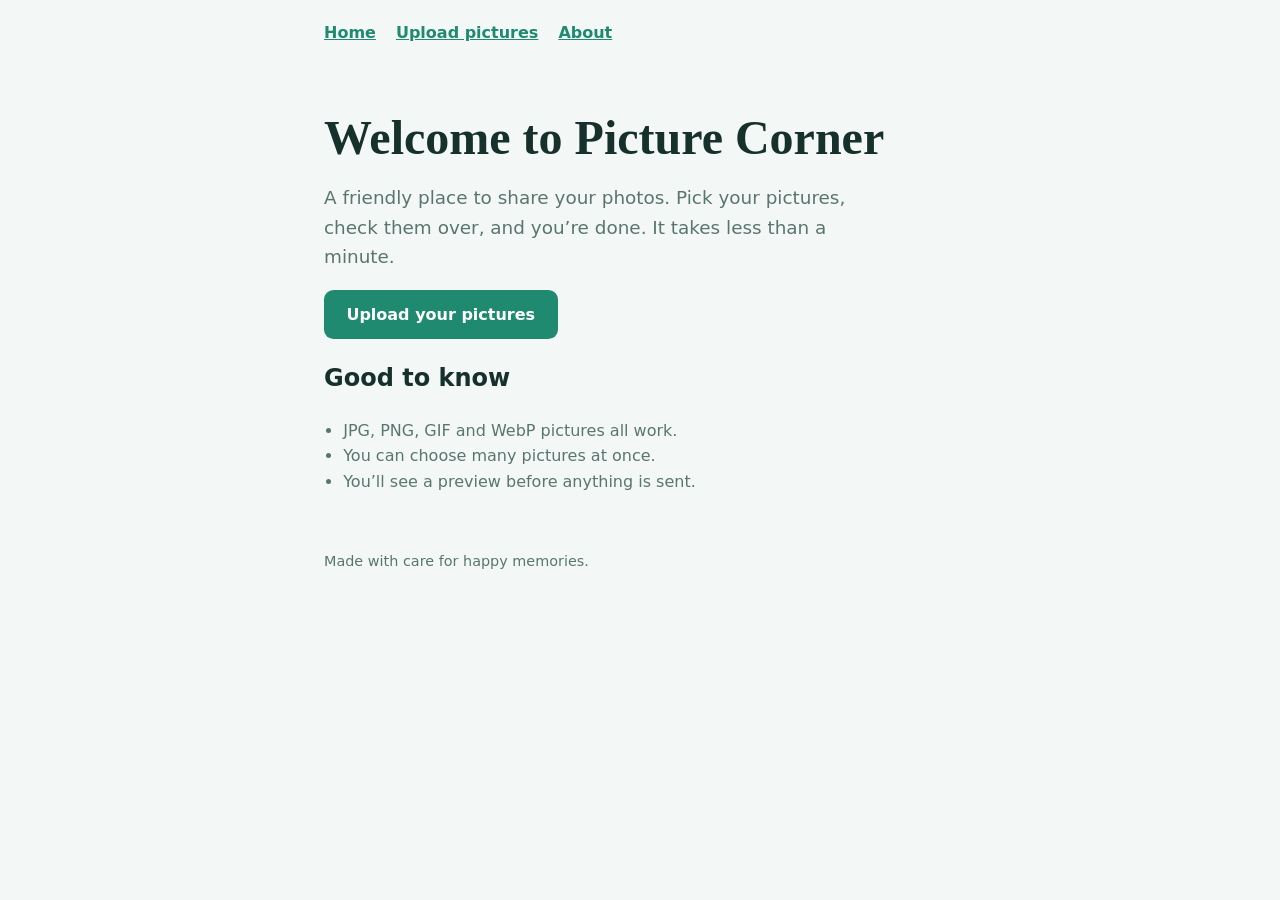
<file: www/Pages/index.html>
<!DOCTYPE html>
<html lang="en">
<head>
<meta charset="utf-8">
<meta name="viewport" content="width=device-width, initial-scale=1">
<title>Welcome | Picture Corner</title>
<link rel="stylesheet" href="style.css">
</head>
<body>
<header><nav><a href="index.html">Home</a><a href="upload.html">Upload pictures</a><a href="about.html">About</a></nav></header>
<main>
  <h1>Welcome to Picture Corner</h1>
  <p class="lead">A friendly place to share your photos. Pick your pictures, check them over, and you’re done. It takes less than a minute.</p>
  <p><a class="btn" href="upload.html">Upload your pictures</a></p>
  <h2>Good to know</h2>
  <ul class="tips">
    <li>JPG, PNG, GIF and WebP pictures all work.</li>
    <li>You can choose many pictures at once.</li>
    <li>You’ll see a preview before anything is sent.</li>
  </ul>
</main>
<footer>Made with care for happy memories.</footer>
</body>
</html>
</file>
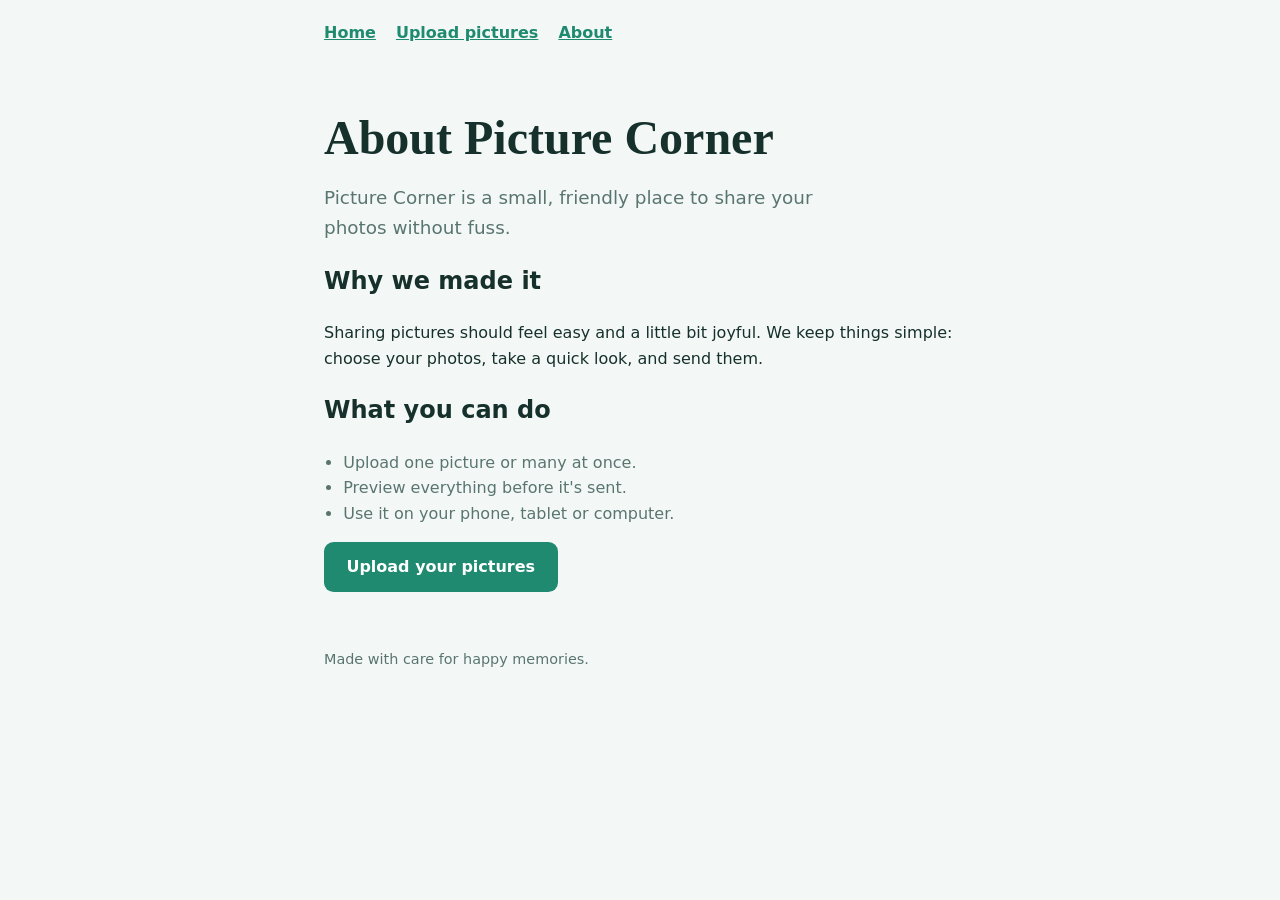
<file: www/pages/about.html>
<!DOCTYPE html>
<html lang="en">
<head>
<meta charset="utf-8">
<meta name="viewport" content="width=device-width, initial-scale=1">
<title>About | Picture Corner</title>
<link rel="stylesheet" href="style.css">
</head>
<body>
<header><nav><a href="index.html">Home</a><a href="upload.html">Upload pictures</a><a href="about.html">About</a></nav></header>
<main>
  <h1>About Picture Corner</h1>
  <p class="lead">Picture Corner is a small, friendly place to share your photos without fuss.</p>
  <h2>Why we made it</h2>
  <p>Sharing pictures should feel easy and a little bit joyful. We keep things simple: choose your photos, take a quick look, and send them.</p>
  <h2>What you can do</h2>
  <ul class="tips">
    <li>Upload one picture or many at once.</li>
    <li>Preview everything before it's sent.</li>
    <li>Use it on your phone, tablet or computer.</li>
  </ul>
  <p><a class="btn" href="upload.html">Upload your pictures</a></p>
</main>
<footer>Made with care for happy memories.</footer>
</body>
</html>
</file>
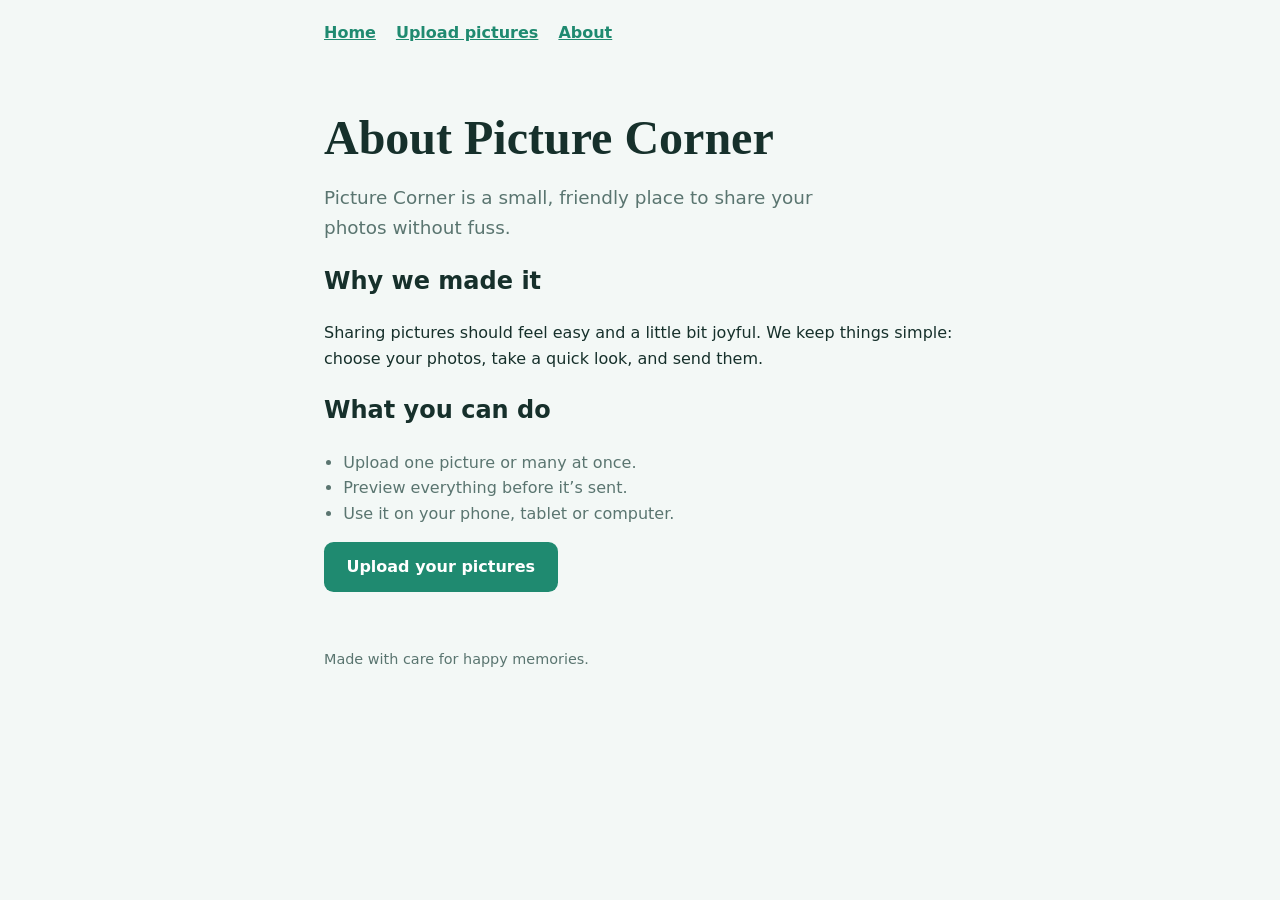
<file: www/Pages/about.html>
<!DOCTYPE html>
<html lang="en">
<head>
<meta charset="utf-8">
<meta name="viewport" content="width=device-width, initial-scale=1">
<title>About | Picture Corner</title>
<link rel="stylesheet" href="style.css">
</head>
<body>
<header><nav><a href="index.html">Home</a><a href="upload.html">Upload pictures</a><a href="about.html">About</a></nav></header>
<main>
  <h1>About Picture Corner</h1>
  <p class="lead">Picture Corner is a small, friendly place to share your photos without fuss.</p>
  <h2>Why we made it</h2>
  <p>Sharing pictures should feel easy and a little bit joyful. We keep things simple: choose your photos, take a quick look, and send them.</p>
  <h2>What you can do</h2>
  <ul class="tips">
    <li>Upload one picture or many at once.</li>
    <li>Preview everything before it’s sent.</li>
    <li>Use it on your phone, tablet or computer.</li>
  </ul>
  <p><a class="btn" href="upload.html">Upload your pictures</a></p>
</main>
<footer>Made with care for happy memories.</footer>
</body>
</html>
</file>
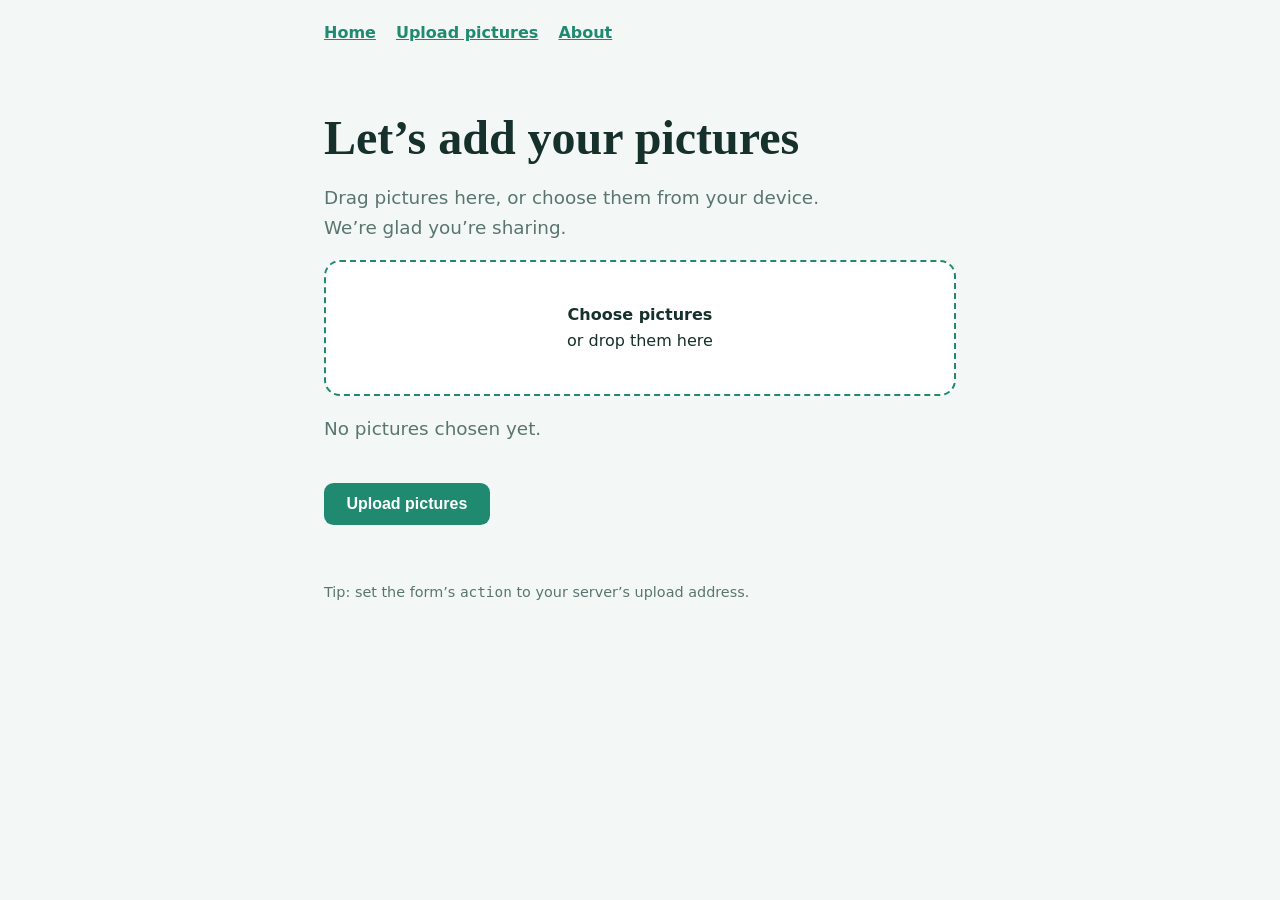
<file: www/Pages/upload.html>
<!DOCTYPE html>
<html lang="en">
<head>
<meta charset="utf-8">
<meta name="viewport" content="width=device-width, initial-scale=1">
<title>Upload pictures | Picture Corner</title>
<link rel="stylesheet" href="style.css">
</head>
<body>
<header><nav><a href="index.html">Home</a><a href="upload.html">Upload pictures</a><a href="about.html">About</a></nav></header>
<main>
  <h1>Let’s add your pictures</h1>
  <p class="lead">Drag pictures here, or choose them from your device. We’re glad you’re sharing.</p>
  <form id="form" action="#" method="post" enctype="multipart/form-data">
    <div class="drop" id="drop">
      <input type="file" id="files" name="pictures" accept="image/*" multiple>
      <label for="files"><strong>Choose pictures</strong><br>or drop them here</label>
    </div>
    <p id="status" aria-live="polite" class="lead">No pictures chosen yet.</p>
    <div class="grid" id="grid"></div>
    <p><button class="btn" type="submit">Upload pictures</button></p>
  </form>
</main>
<footer>Tip: set the form’s <code>action</code> to your server’s upload address.</footer>
<script>
const input=document.getElementById('files'),grid=document.getElementById('grid'),
status=document.getElementById('status'),drop=document.getElementById('drop');
function show(files){
  grid.innerHTML='';
  const imgs=[...files].filter(f=>f.type.startsWith('image/'));
  imgs.forEach(f=>{const i=document.createElement('img');i.src=URL.createObjectURL(f);i.alt=f.name;grid.appendChild(i)});
  status.textContent=imgs.length?imgs.length+(imgs.length===1?' picture':' pictures')+' ready to upload.':'No pictures chosen yet.';
}
input.addEventListener('change',()=>show(input.files));
['dragover','dragenter'].forEach(e=>drop.addEventListener(e,ev=>{ev.preventDefault();drop.classList.add('over')}));
['dragleave','drop'].forEach(e=>drop.addEventListener(e,ev=>{ev.preventDefault();drop.classList.remove('over')}));
drop.addEventListener('drop',ev=>{input.files=ev.dataTransfer.files;show(input.files)});
document.getElementById('form').addEventListener('submit',ev=>{
  if(!input.files.length){ev.preventDefault();status.textContent='Choose at least one picture first.'}
  else if(ev.target.getAttribute('action')==='#'){ev.preventDefault();status.textContent='Thank you! Your pictures are ready. Connect this form to a server to send them.'}
});
</script>
</body>
</html>
</file>
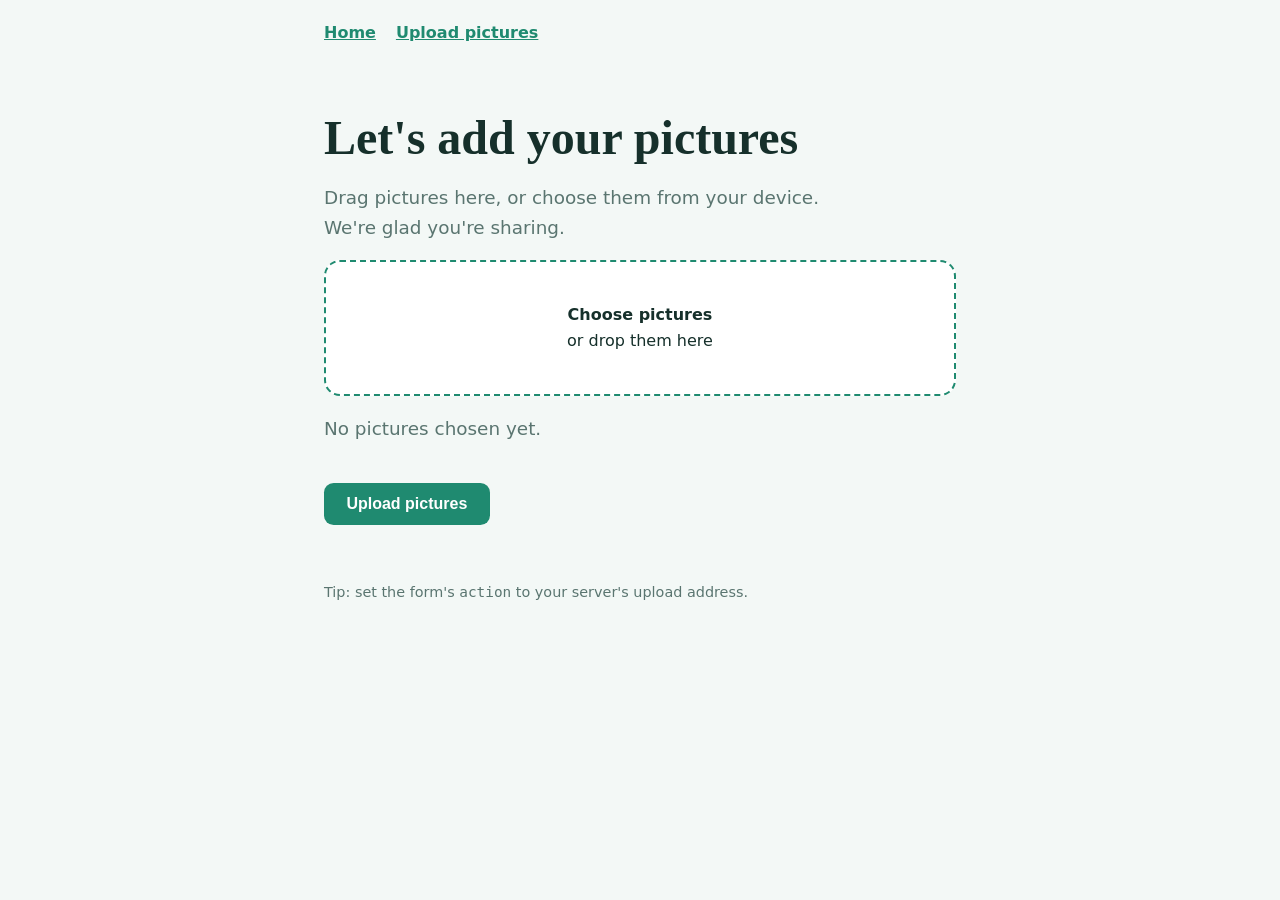
<file: www/Pages/welcome.html>
<!DOCTYPE html>
<html lang="en">
<head>
<meta charset="utf-8">
<meta name="viewport" content="width=device-width, initial-scale=1">
<title>Upload pictures | Picture Corner</title>
<link rel="stylesheet" href="style.css">
</head>
<body>
<header><nav><a href="index.html">Home</a><a href="upload.html">Upload pictures</a></nav></header>
<main>
  <h1>Let's add your pictures</h1>
  <p class="lead">Drag pictures here, or choose them from your device. We're glad you're sharing.</p>
  <form id="form" action="#" method="post" enctype="multipart/form-data">
    <div class="drop" id="drop">
      <input type="file" id="files" name="pictures" accept="image/*" multiple>
      <label for="files"><strong>Choose pictures</strong><br>or drop them here</label>
    </div>
    <p id="status" aria-live="polite" class="lead">No pictures chosen yet.</p>
    <div class="grid" id="grid"></div>
    <p><button class="btn" type="submit">Upload pictures</button></p>
  </form>
</main>
<footer>Tip: set the form's <code>action</code> to your server's upload address.</footer>
<script>
const input=document.getElementById('files'),grid=document.getElementById('grid'),
status=document.getElementById('status'),drop=document.getElementById('drop');
function show(files){
  grid.innerHTML='';
  const imgs=[...files].filter(f=>f.type.startsWith('image/'));
  imgs.forEach(f=>{const i=document.createElement('img');i.src=URL.createObjectURL(f);i.alt=f.name;grid.appendChild(i)});
  status.textContent=imgs.length?imgs.length+(imgs.length===1?' picture':' pictures')+' ready to upload.':'No pictures chosen yet.';
}
input.addEventListener('change',()=>show(input.files));
['dragover','dragenter'].forEach(e=>drop.addEventListener(e,ev=>{ev.preventDefault();drop.classList.add('over')}));
['dragleave','drop'].forEach(e=>drop.addEventListener(e,ev=>{ev.preventDefault();drop.classList.remove('over')}));
drop.addEventListener('drop',ev=>{input.files=ev.dataTransfer.files;show(input.files)});
document.getElementById('form').addEventListener('submit',ev=>{
  if(!input.files.length){ev.preventDefault();status.textContent='Choose at least one picture first.'}
  else if(ev.target.getAttribute('action')==='#'){ev.preventDefault();status.textContent='Thank you! Your pictures are ready. Connect this form to a server to send them.'}
});
</script>
</body>
</html>
</file>
<file: www/Pages/style.css>
:root{--bg:#f3f8f6;--surface:#fff;--ink:#16302b;--muted:#5a7570;--accent:#1f8a70;--accent-ink:#fff;--line:#cfe0da}
@media (prefers-color-scheme:dark){:root{--bg:#10201d;--surface:#172b27;--ink:#e6f2ee;--muted:#9bb5ae;--accent:#4cc3a3;--accent-ink:#0b1b17;--line:#2c4540}}
*{box-sizing:border-box}
body{margin:0;font-family:"Trebuchet MS","Segoe UI",system-ui,sans-serif;background:var(--bg);color:var(--ink);line-height:1.6}
header,main,footer{max-width:42rem;margin:0 auto;padding:1.25rem}
nav{display:flex;gap:1.25rem;font-weight:bold}
a{color:var(--accent)}
h1{font-family:Georgia,"Times New Roman",serif;font-size:clamp(2rem,6vw,3rem);line-height:1.15;margin:1.5rem 0 .5rem}
p.lead{font-size:1.15rem;color:var(--muted);max-width:34rem}
.btn{display:inline-block;background:var(--accent);color:var(--accent-ink);padding:.75rem 1.4rem;border-radius:.6rem;text-decoration:none;font-weight:bold;border:0;font-size:1rem;cursor:pointer}
.btn:focus-visible,a:focus-visible,input:focus-visible+label{outline:3px solid var(--ink);outline-offset:3px}
.drop{display:block;border:2px dashed var(--accent);border-radius:1rem;background:var(--surface);padding:2.5rem 1rem;text-align:center;cursor:pointer}
.drop.over{background:var(--line)}
.drop input{position:absolute;opacity:0;width:1px;height:1px}
.grid{display:grid;grid-template-columns:repeat(auto-fill,minmax(8rem,1fr));gap:.75rem;margin-top:1.5rem}
.grid img{width:100%;aspect-ratio:1;object-fit:cover;border-radius:.6rem}
ul.tips{padding-left:1.2rem;color:var(--muted)}
footer{color:var(--muted);font-size:.9rem}
</file>
<file: www/pages/style.css>
:root{--bg:#f3f8f6;--surface:#fff;--ink:#16302b;--muted:#5a7570;--accent:#1f8a70;--accent-ink:#fff;--line:#cfe0da}
@media (prefers-color-scheme:dark){:root{--bg:#10201d;--surface:#172b27;--ink:#e6f2ee;--muted:#9bb5ae;--accent:#4cc3a3;--accent-ink:#0b1b17;--line:#2c4540}}
*{box-sizing:border-box}
body{margin:0;font-family:"Trebuchet MS","Segoe UI",system-ui,sans-serif;background:var(--bg);color:var(--ink);line-height:1.6}
header,main,footer{max-width:42rem;margin:0 auto;padding:1.25rem}
nav{display:flex;gap:1.25rem;font-weight:bold}
a{color:var(--accent)}
h1{font-family:Georgia,"Times New Roman",serif;font-size:clamp(2rem,6vw,3rem);line-height:1.15;margin:1.5rem 0 .5rem}
p.lead{font-size:1.15rem;color:var(--muted);max-width:34rem}
.btn{display:inline-block;background:var(--accent);color:var(--accent-ink);padding:.75rem 1.4rem;border-radius:.6rem;text-decoration:none;font-weight:bold;border:0;font-size:1rem;cursor:pointer}
.btn:focus-visible,a:focus-visible,input:focus-visible+label{outline:3px solid var(--ink);outline-offset:3px}
.drop{display:block;border:2px dashed var(--accent);border-radius:1rem;background:var(--surface);padding:2.5rem 1rem;text-align:center;cursor:pointer}
.drop.over{background:var(--line)}
.drop input{position:absolute;opacity:0;width:1px;height:1px}
.grid{display:grid;grid-template-columns:repeat(auto-fill,minmax(8rem,1fr));gap:.75rem;margin-top:1.5rem}
.grid img{width:100%;aspect-ratio:1;object-fit:cover;border-radius:.6rem}
ul.tips{padding-left:1.2rem;color:var(--muted)}
footer{color:var(--muted);font-size:.9rem}
</file>
